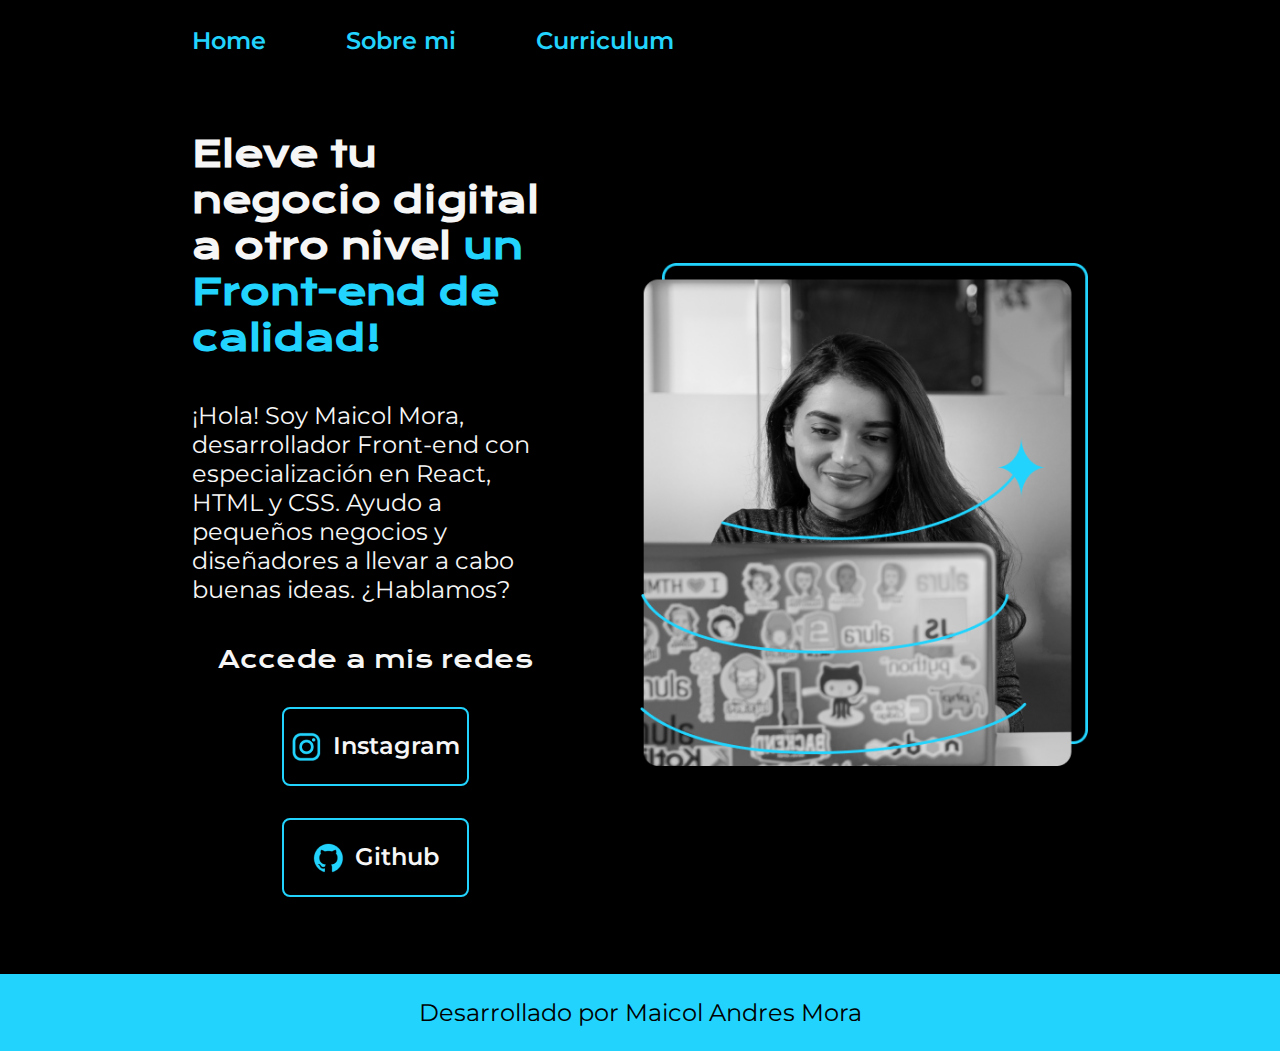
<file: index.html>
<!DOCTYPE html>
<html lang="es-col">
<head>
    <meta charset="UTF-8">
    <meta name="viewport" content="width=device-width, initial-scale=1.0">
    <title>Portafolio de Maicol</title>
    <link rel="stylesheet" href="./styles/style.css">
</head>
<body >
    <header class="header">
        <nav class="header__menu">
            <a class="header__menu__link" href="index.html">Home</a>
            <a class="header__menu__link" href="about.html">Sobre mi</a>
            <a class="header__menu__link" href="curriculum.html">Curriculum</a>
        </nav>
    </header>
    <main class="presentacion">
        <section class="presentacion_contenido">
            <h1 class="presentacion_contenido_titulo">Eleve tu negocio digital a otro nivel 
                <strong class="titulo-destaque">un Front-end 
                de calidad!</strong>
            </h1>
            <p class="presentacion_contenido_texto">¡Hola! Soy Maicol Mora,</strong> desarrollador Front-end con 
                especialización en React, HTML y CSS. Ayudo a pequeños 
                negocios y diseñadores a llevar a cabo buenas ideas. ¿Hablamos?
            </p>
            <div class="presentacion__enlaces">
                <h2 class="presentacion_enlaces_subtitulo">Accede a mis redes</h2>
                <a class="presentacion_enlace_link" href="https://www.instagram.com/">
                    <img src="./assets/instagram.png">Instagram</a>
                <a class="presentacion_enlace_link" href="https://github.com/">
                    <img src="./assets/github.png">Github</a>
            </div>
        </section>
        <img class="presentacion__imagen" src="./assets/Imagem.png" alt="Imagen de Ana Garcia trabajando">
    </main>
    <footer class="footer">
        <p>Desarrollado por Maicol Andres Mora </p>
    </footer>
</body>
</html>
</file>
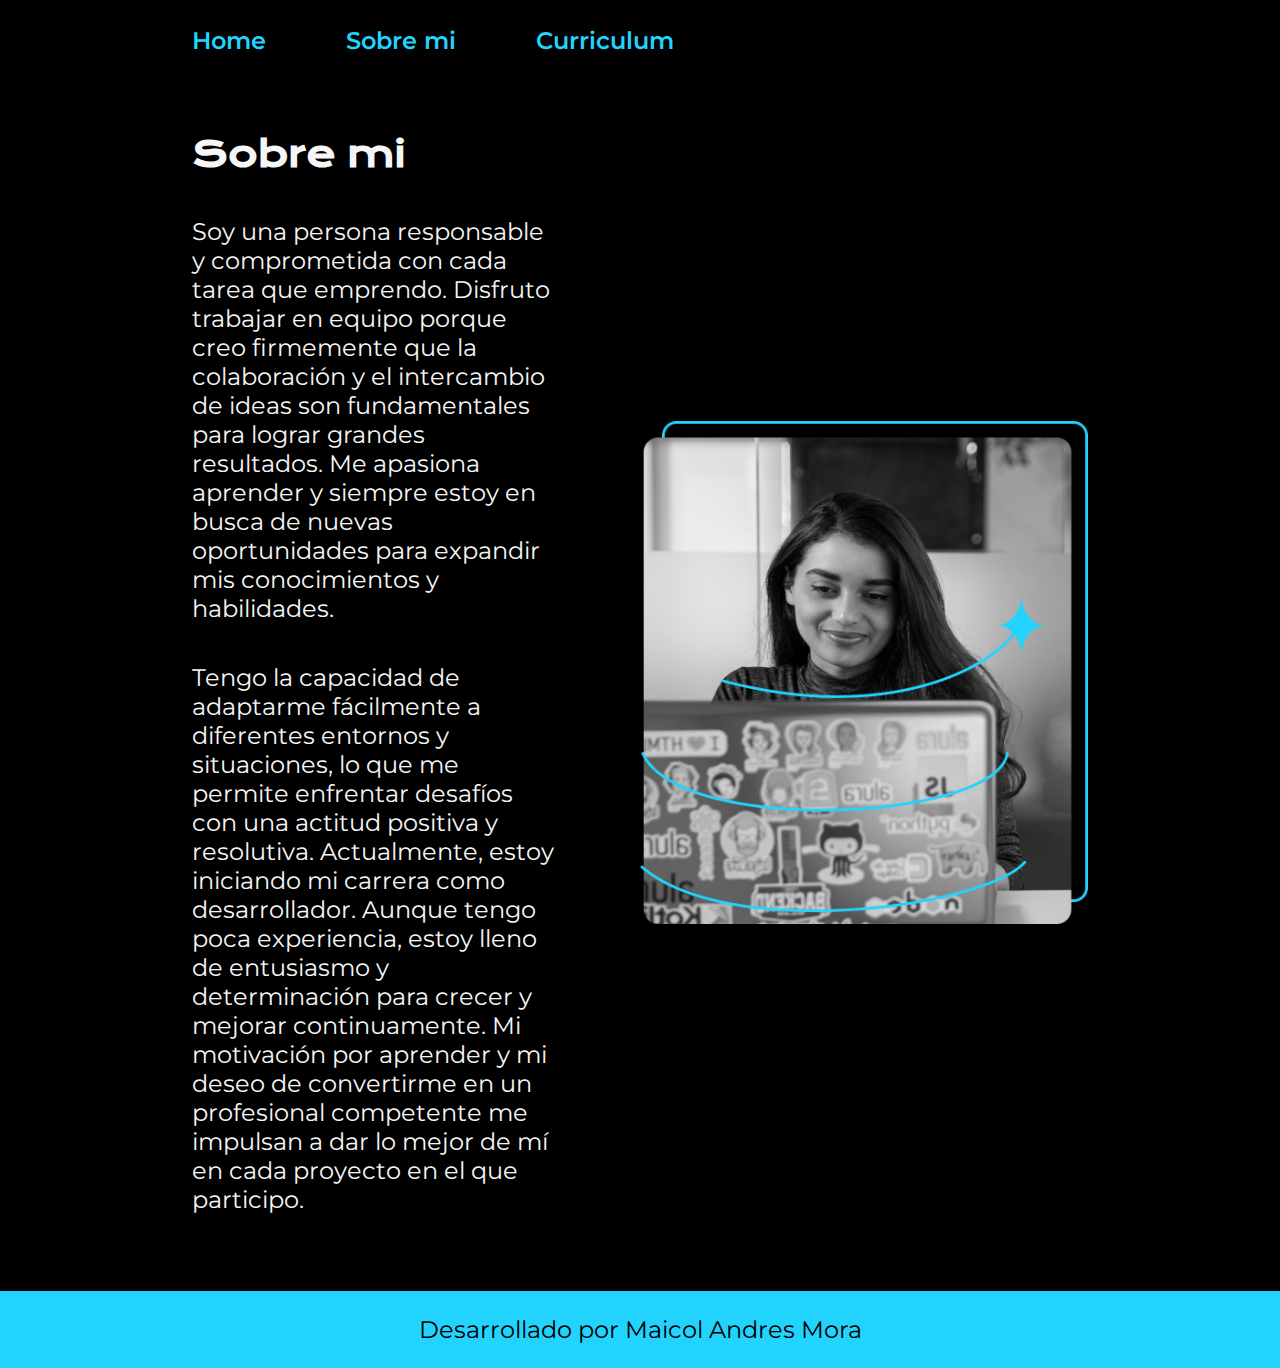
<file: about.html>
<!DOCTYPE html>
<html lang="en">
<head>
    <meta charset="UTF-8">
    <meta name="viewport" content="width=device-width, initial-scale=1.0">
    <title>Document</title>
    <link rel="stylesheet" href="./styles/style.css">
</head>
<body>
    <header class="header">
        <nav class="header__menu">
            <a class="header__menu__link" href="index.html">Home</a>
            <a class="header__menu__link" href="about.html">Sobre mi</a>
            <a class="header__menu__link" href="curriculum.html">Curriculum</a>

        </nav>
    </header>
    <main class="presentacion">
        <section class="presentacion_contenido">
            <h1 class="presentacion_contenido_titulo">Sobre mi</h1>
            <p class="presentacion_contenido_texto">
                Soy una persona responsable y comprometida con cada tarea que emprendo. Disfruto trabajar 
                en equipo porque creo firmemente que la colaboración y el intercambio de ideas son fundamentales 
                para lograr grandes resultados. Me apasiona aprender y siempre estoy en busca de nuevas 
                oportunidades para expandir mis conocimientos y habilidades.
            </p>
            <p class="presentacion_contenido_texto">
                Tengo la capacidad de adaptarme fácilmente a diferentes entornos y situaciones, lo que me permite
                enfrentar desafíos con una actitud positiva y resolutiva. Actualmente, estoy iniciando mi carrera
                como desarrollador. Aunque tengo poca experiencia, estoy lleno de entusiasmo y determinación 
                para crecer y mejorar continuamente. Mi motivación por aprender y mi deseo de convertirme en
                un profesional competente me impulsan a dar lo mejor de mí en cada proyecto en el que participo.
            </p>
        </section>
        <img class="presentacion__imagen"  src="./assets/Imagem.png" alt="Imagen de Ana Garcia trabajando">
        
    </main>
    <footer class="footer">
        <p>Desarrollado por Maicol Andres Mora </p>
    </footer>
</body>
</html>
</file>
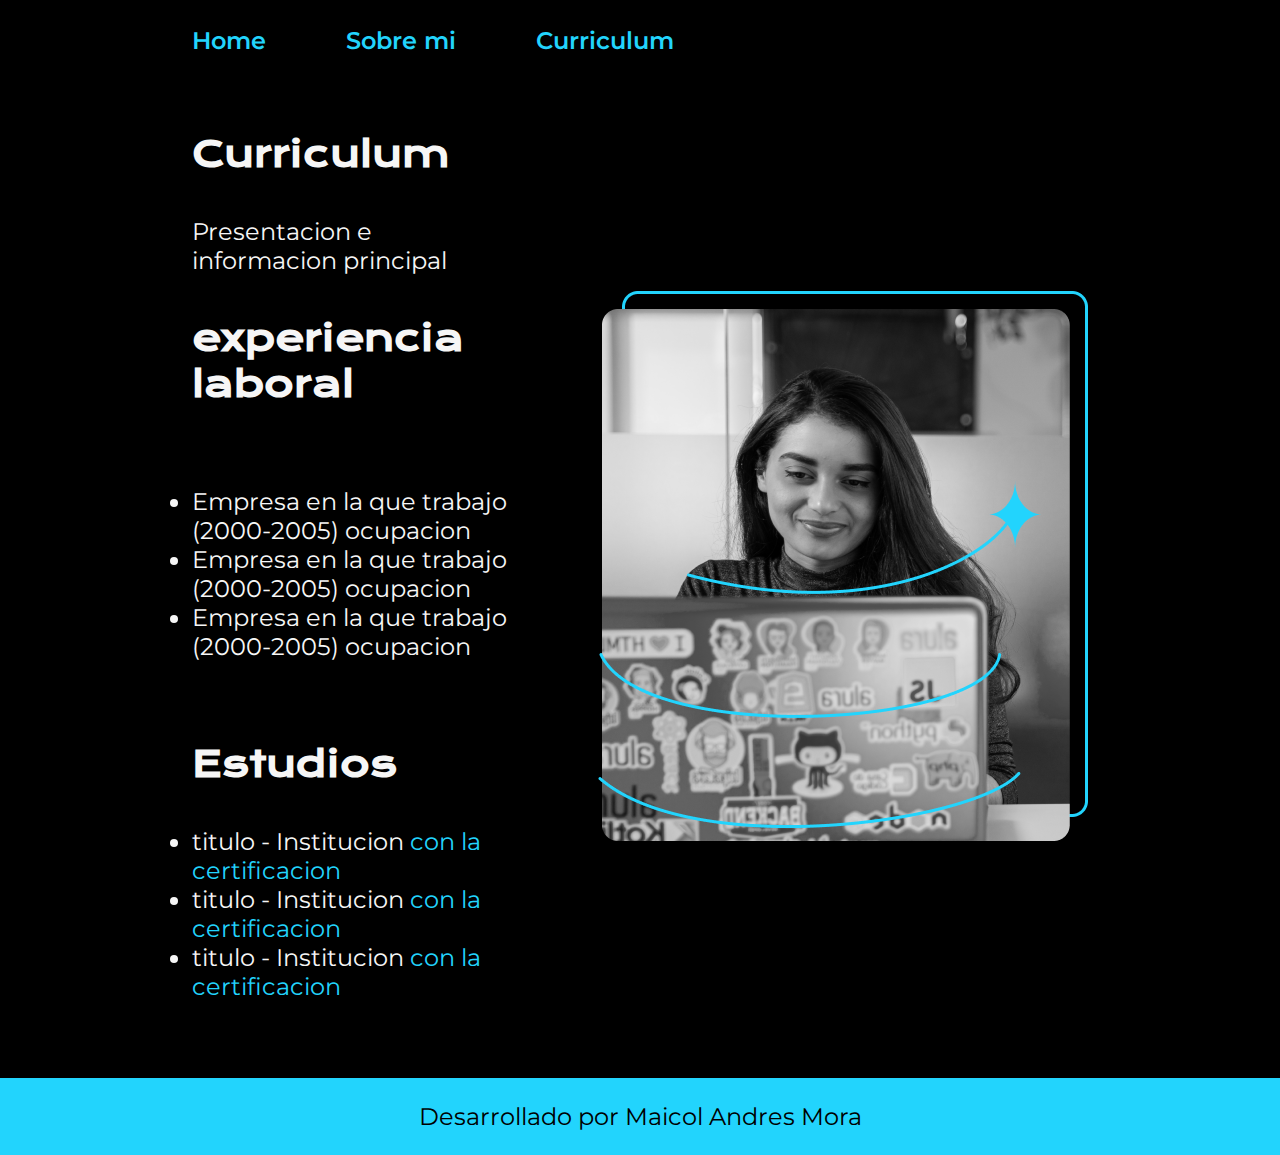
<file: curriculum.html>
<!DOCTYPE html>
<html lang="en">
<head>
    <meta charset="UTF-8">
    <meta name="viewport" content="width=device-width, initial-scale=1.0">
    <title>Curriculum</title>
    <link rel="stylesheet" href="./styles/style.css">
</head>
<body>
    <header class="header">
        <nav class="header__menu">
            <a class="header__menu__link" href="index.html">Home</a>
            <a class="header__menu__link" href="about.html">Sobre mi</a>
            <a class="header__menu__link" href="curriculum.html">Curriculum</a>

        </nav>
    </header>
    <main class="presentacion">
        <section class="presentacion_contenido">
            <h1 class="presentacion_contenido_titulo">Curriculum</h1>
                <p class="presentacion_contenido_texto">Presentacion e informacion principal</p>
                <h2 class="presentacion_contenido_titulo">experiencia laboral</h2>
                <p class="presentacion_contenido_texto">
                    <ul class="presentacion_contenido_texto">
                        <li>Empresa en la que trabajo (2000-2005)  ocupacion </li>
                        <li>Empresa en la que trabajo (2000-2005)  ocupacion </li>
                        <li>Empresa en la que trabajo (2000-2005)  ocupacion </li>
                    </ul>
                </p>
                <h2 class="presentacion_contenido_titulo">Estudios</h2>
                <div class="presentacion_contenido_texto">
                    <ul class="presentacion__contenido__texto">
                        <li>titulo - Institucion <a href="">con la certificacion</a></li>
                        <li>titulo - Institucion <a href="">con la certificacion</a></li>
                        <li>titulo - Institucion <a href="">con la certificacion</a></li>
                    </ul>
                </div>
        </section>
        <img src="./assets/Imagem.png" alt="Foto de Ana García desarrolando un proyecto">
    </main>
    <footer class="footer">
        <p>Desarrollado por Maicol Andres Mora </p>
    </footer>
</body>
</html>
</file>
<file: styles/style.css>
@import url('https://fonts.googleapis.com/css2?family=Krona+One&family=Montserrat:ital,wght@0,100..900;1,100..900&display=swap');
:root{
    --color-primario:#000000;
    --color-segundario:#F6F6F6;
    --color-terciario:#22D4FD;
    --color-hover:#272727;

    --fuente-montsernat:'Montserrat', sans serif;
    --fuente-krona:'Krona One', sans serif;
}

*{
    padding: 0;
    margin: 0;
}
body{
    background-color: var(--color-primario);
    color:var(--color-segundario);
}
.header{
    padding: 2% 0% 0% 15%;

}
.header__menu{
    display: flex;
    gap: 80px;
}
.header__menu__link{
    font-family: var(--fuente-montsernat);
    font-size: 1.5rem;
    font-weight: 600;
    color:var(--color-terciario);
    text-decoration: none;
}
.titulo-destaque{
    color: var(--color-terciario);
}

.presentacion{
    display:flex;
    align-items: center;
    padding: 6% 15%;
    justify-content: space-between;
    gap:82px
}

.presentacion_contenido{
    width: 50%;
    display: flex;
    flex-direction: column;
    gap: 40px ;
}
.presentacion_contenido_titulo{
    font-size: 2.25rem;
    font-family: var(--fuente-krona);
}
.presentacion_contenido_texto{
    font-size: 1.5rem;
    font-family: var(--fuente-montsernat);
}
.presentacion_enlaces_subtitulo{
    font-family: var(--fuente-krona);
    font-size: 1.5rem;
    font-weight: 400;
}
.presentacion__enlaces{
    display: flex;
    justify-content: space-between;
    flex-direction: column;
    align-items: center;
    gap: 32px;
}

.presentacion_enlace_link{
    width: 50%;
    text-align: center;
    padding: 21.5px 0;
    border-radius: 8px;
    font-family: var(--fuente-montsernat);
    font-size: 1.5rem;
    font-weight: 600;
    text-decoration: none;
    color:var(--color-segundario);
    border: 2px solid var(--color-terciario);
    display: flex;
    justify-content: center;
    gap: 10px;
}

.presentacion_enlace_link:hover{
    background-color: #272727;

}
.presentacion__imagen{
    width: 50%;
}
.footer{
    background-color: var(--color-terciario);
    padding: 24px;
    color: var(--color-primario);
    text-align: center;
    font-family: var(--fuente-montsernat);
    font-size: 1.5rem;
    font-weight: 400;

}
.presentacion__contenido__texto a{
    text-decoration: none;
    color: var(--color-terciario);
}


@media (max-width: 1200px ){
    .header{
        padding: 10%; 
    }
    .presentacion{
        flex-direction: column-reverse;
        padding: 5%;
    }
    .presentacion_contenido{
        width:auto;
    }
}
</file>
